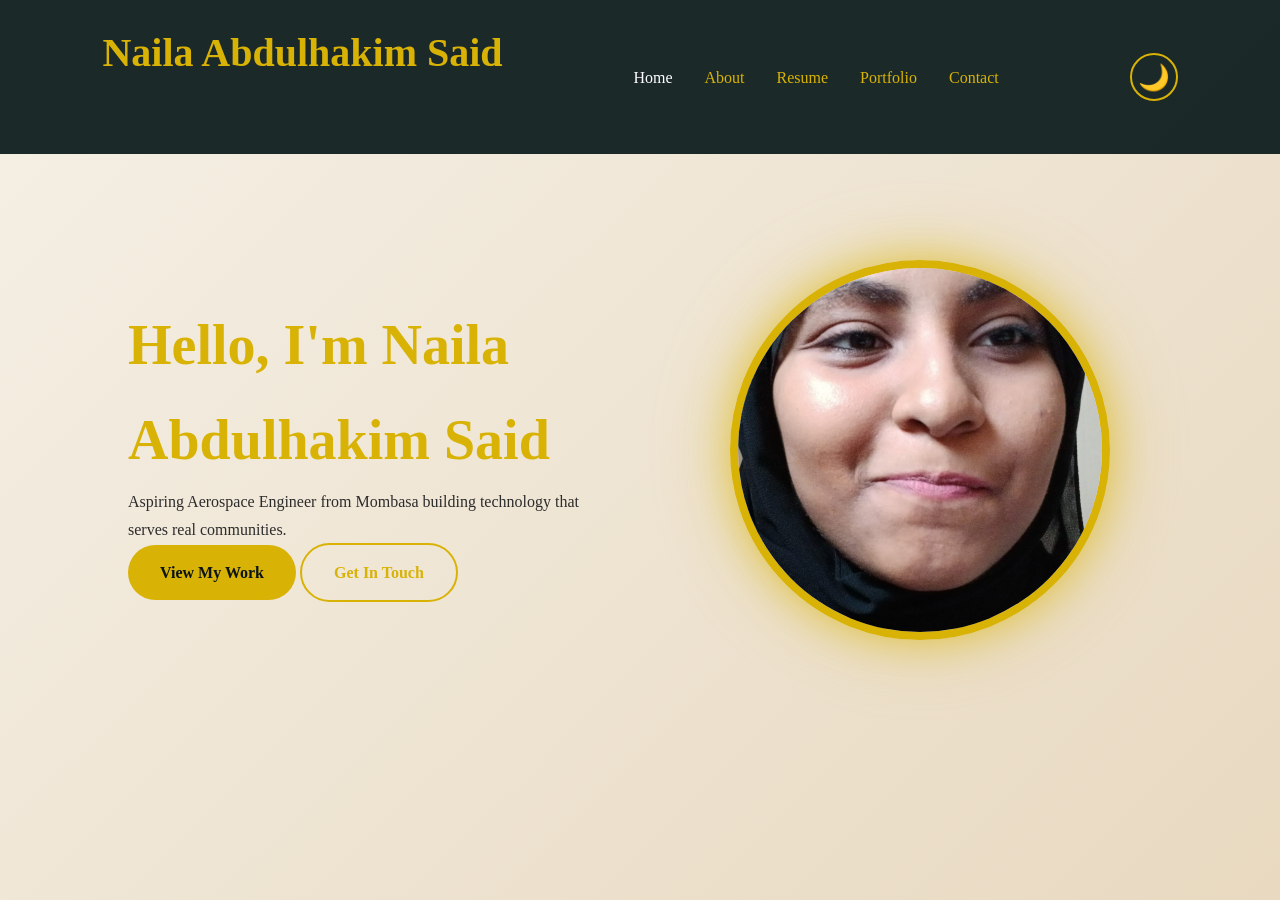
<file: index.html>
<!DOCTYPE html>
<html lang="en">
<head>
    <meta charset="UTF-8">
    <meta name="viewport" content="width=device-width, initial-scale=1.0">
    <title>Naila Abdulhakim Said</title>
    <link rel="stylesheet" href="style.css">
</head>
<body>

    <nav class="navbar">
        <h2>Naila Abdulhakim Said</h2>
        <ul class="nav-links">
            <li><a href="index.html" class="active">Home</a></li>
            <li><a href="about.html">About</a></li>
            <li><a href="resume.html">Resume</a></li>
            <li><a href="portfolio.html">Portfolio</a></li>
            <li><a href="contact.html">Contact</a></li>
        </ul>
        <button id="theme-toggle" class="theme-toggle">🌙</button>
    </nav>

    <section class="hero">
        <div class="hero-content">
            <h1>Hello, I'm Naila Abdulhakim Said</h1>
            <p>Aspiring Aerospace Engineer from Mombasa building technology that serves real communities.</p>
            <a href="portfolio.html" class="btn btn-primary">View My Work</a>
            <a href="contact.html" class="btn btn-secondary">Get In Touch</a>
        </div>

        
        <div class="hero-image">
            <img src="media/naila.jpg" alt="Naila Abdulhakim Said" class="profile-img">
        </div>
    </section>

    <script src="script.js"></script>
</body>
</html>
</file>
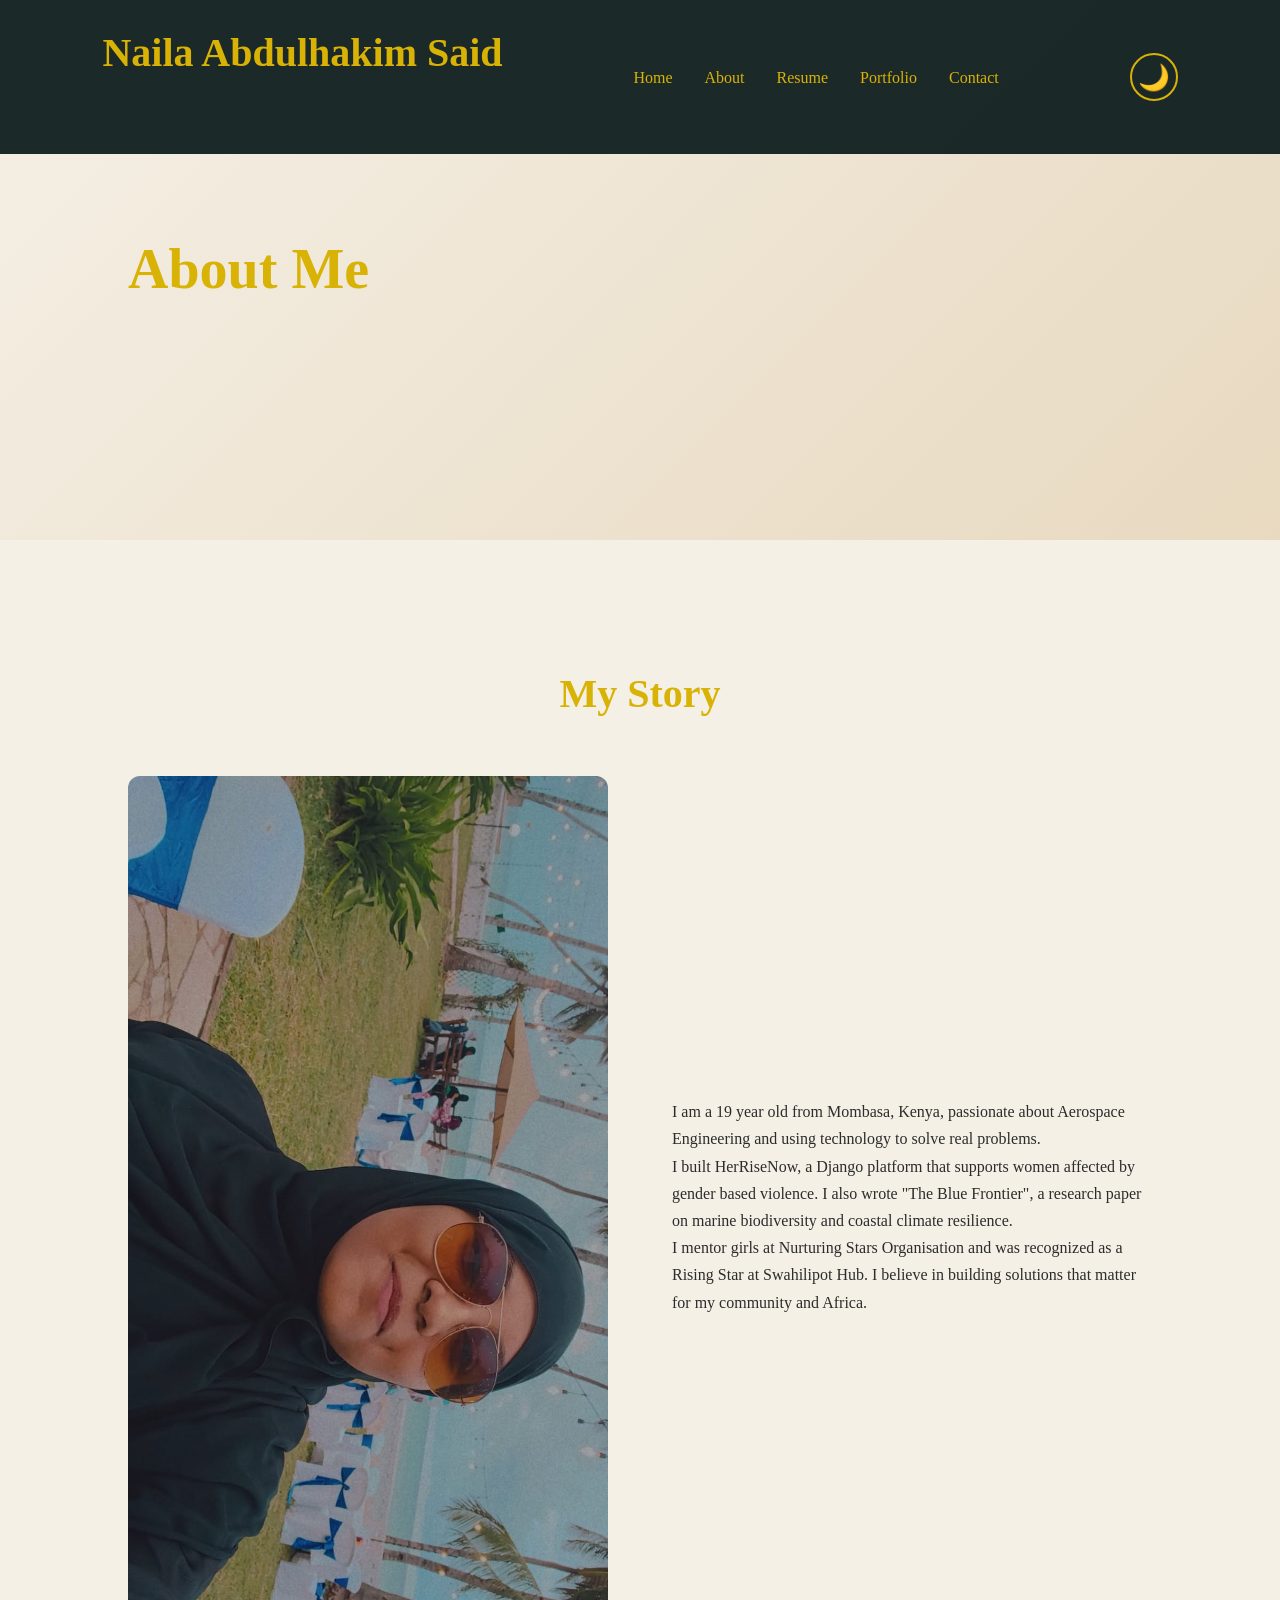
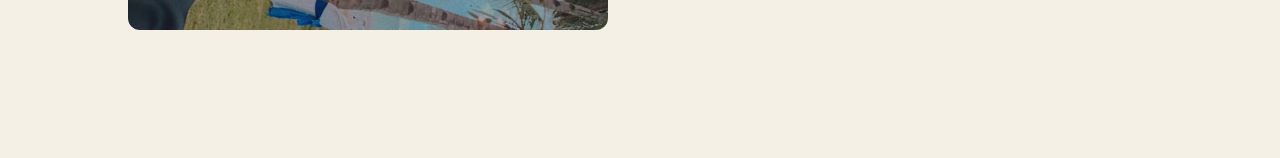
<file: about.html>
<!DOCTYPE html>
<html lang="en">
<head>
    <meta charset="UTF-8">
    <meta name="viewport" content="width=device-width, initial-scale=1.0">
    <title>About - Naila Abdulhakim Said</title>
    <link rel="stylesheet" href="style.css">
</head>
<body>

   <nav class="navbar">
    <h2>Naila Abdulhakim Said</h2>
    <ul class="nav-links">
        <li><a href="index.html">Home</a></li>
        <li><a href="about.html">About</a></li>
        <li><a href="resume.html">Resume</a></li>
        <li><a href="portfolio.html">Portfolio</a></li>
        <li><a href="contact.html">Contact</a></li>
    </ul>
    <button id="theme-toggle" class="theme-toggle">🌙</button>
</nav>

    <section class="hero" style="height: 60vh;">
        <div class="hero-content">
            <h1>About Me</h1>
        </div>
    </section>

    <section id="about">
        <h2>My Story</h2>
        <div class="about-grid">
            <div>
                <img src="media/naila-1.jpeg" alt="Naila Abdulhakim Said">
            </div>
            <div>
                <p>I am a 19 year old from Mombasa, Kenya, passionate about Aerospace Engineering and using technology to solve real problems.</p>
                <p>I built HerRiseNow, a Django platform that supports women affected by gender based violence. I also wrote "The Blue Frontier", a research paper on marine biodiversity and coastal climate resilience.</p>
                <p>I mentor girls at Nurturing Stars Organisation and was recognized as a Rising Star at Swahilipot Hub. I believe in building solutions that matter for my community and Africa.</p>
            </div>
        </div>
    </section>

    <script src="script.js"></script>
</body>
</html>
</file>
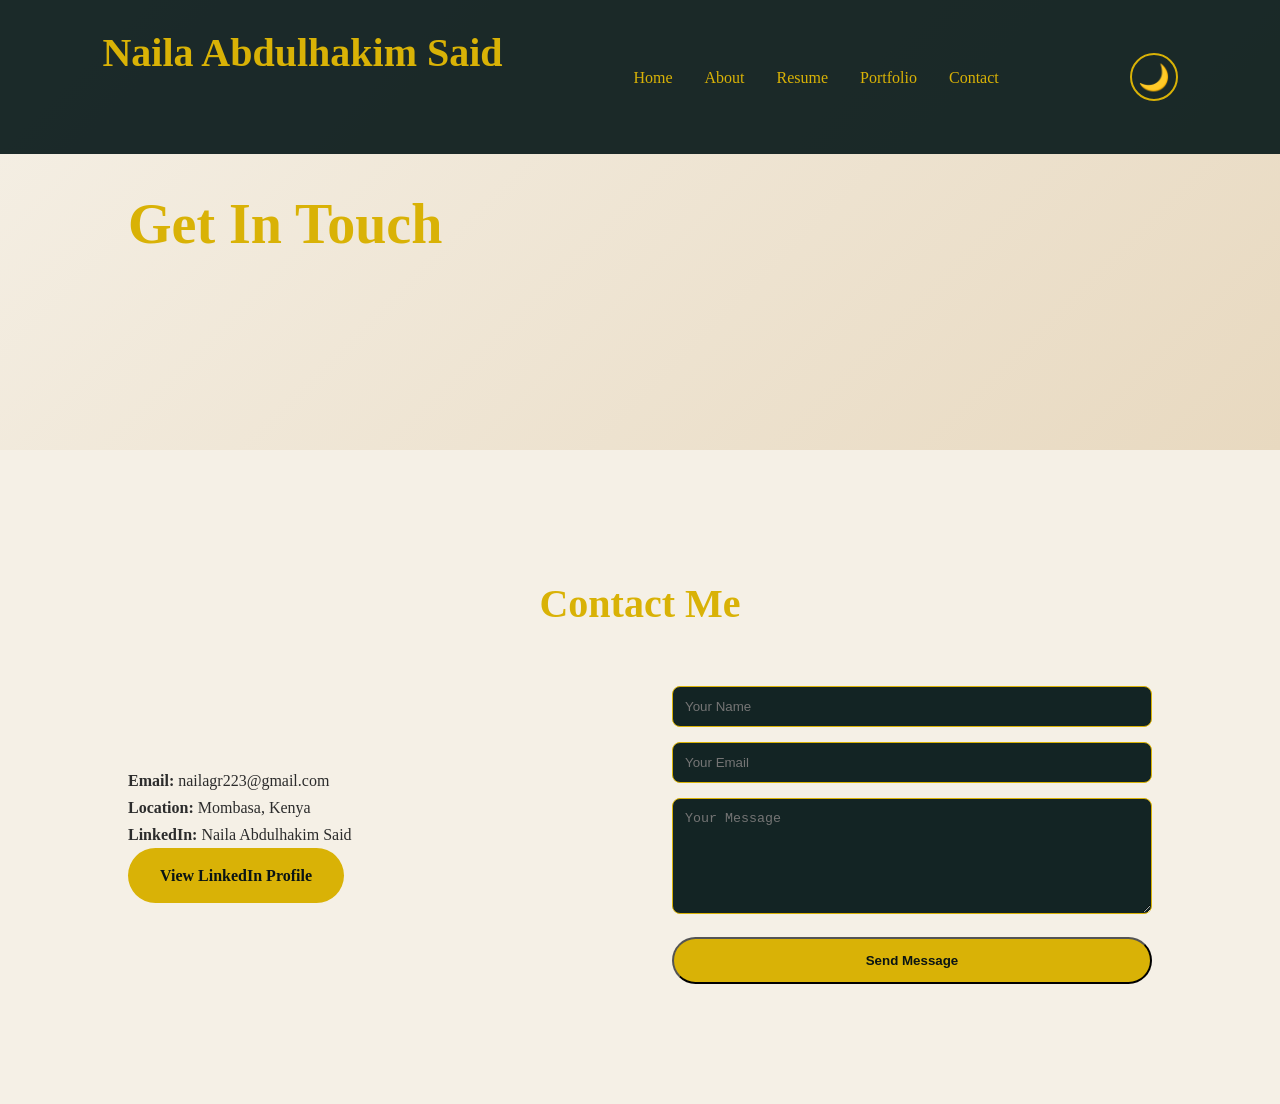
<file: contact.html>
<!DOCTYPE html>
<html lang="en">
<head>
    <meta charset="UTF-8">
    <meta name="viewport" content="width=device-width, initial-scale=1.0">
    <title>Contact - Naila Abdulhakim Said</title>
    <link rel="stylesheet" href="style.css">
</head>
<body>

    <nav class="navbar">
    <h2>Naila Abdulhakim Said</h2>
    <ul class="nav-links">
        <li><a href="index.html">Home</a></li>
        <li><a href="about.html">About</a></li>
        <li><a href="resume.html">Resume</a></li>
        <li><a href="portfolio.html">Portfolio</a></li>
        <li><a href="contact.html">Contact</a></li>
    </ul>
    <button id="theme-toggle" class="theme-toggle">🌙</button>
</nav>

    <section class="hero" style="height: 50vh;">
        <div class="hero-content">
            <h1>Get In Touch</h1>
        </div>
    </section>

    <section id="contact">
        <h2>Contact Me</h2>
        
        <div class="about-grid">
            <div>
                <p><strong>Email:</strong> nailagr223@gmail.com</p>
                <p><strong>Location:</strong> Mombasa, Kenya</p>
                <p><strong>LinkedIn:</strong> Naila Abdulhakim Said</p>
                <a href="https://www.linkedin.com/in/naila-abdulhakim-said-229319346/" target="_blank" class="btn btn-primary">View LinkedIn Profile</a>
            </div>
            
            <div>
                <form>
                    <input type="text" placeholder="Your Name" style="width:100%; padding:12px; margin-bottom:15px; background:#132424; border:1px solid #d9b206; color:white; border-radius:8px;">
                    <input type="email" placeholder="Your Email" style="width:100%; padding:12px; margin-bottom:15px; background:#132424; border:1px solid #d9b206; color:white; border-radius:8px;">
                    <textarea placeholder="Your Message" rows="6" style="width:100%; padding:12px; margin-bottom:15px; background:#132424; border:1px solid #d9b206; color:white; border-radius:8px;"></textarea>
                    <button type="submit" class="btn btn-primary" style="width:100%;">Send Message</button>
                </form>
            </div>
        </div>
    </section>

    <script src="script.js"></script>
</body>
</html>
</file>
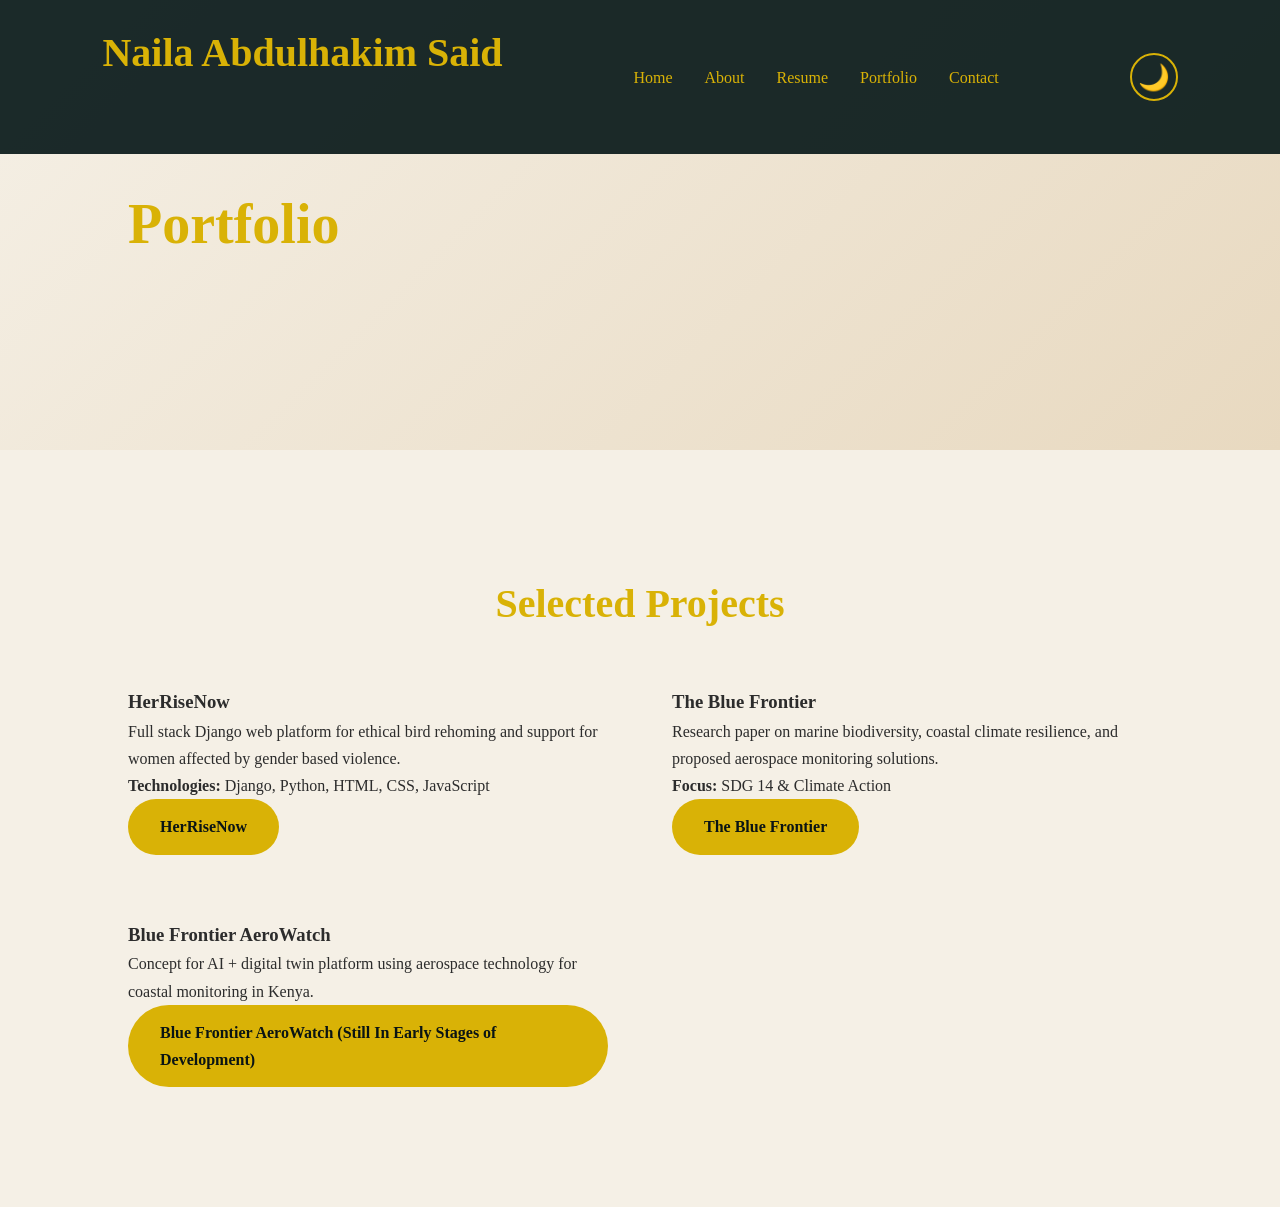
<file: portfolio.html>
<!DOCTYPE html>
<html lang="en">
<head>
    <meta charset="UTF-8">
    <meta name="viewport" content="width=device-width, initial-scale=1.0">
    <title>Portfolio - Naila Abdulhakim Said</title>
    <link rel="stylesheet" href="style.css">
</head>
<body>

    <nav class="navbar">
    <h2>Naila Abdulhakim Said</h2>
    <ul class="nav-links">
        <li><a href="index.html">Home</a></li>
        <li><a href="about.html">About</a></li>
        <li><a href="resume.html">Resume</a></li>
        <li><a href="portfolio.html">Portfolio</a></li>
        <li><a href="contact.html">Contact</a></li>
    </ul>
    <button id="theme-toggle" class="theme-toggle">🌙</button>
</nav>

    <section class="hero" style="height: 50vh;">
        <div class="hero-content">
            <h1>Portfolio</h1>
        </div>
    </section>

    <section id="portfolio">
        <h2>Selected Projects</h2>
        
        <div class="about-grid">
            <div>
                <h3>HerRiseNow</h3>
                <p>Full stack Django web platform for ethical bird rehoming and support for women affected by gender based violence.</p>
                <p><strong>Technologies:</strong> Django, Python, HTML, CSS, JavaScript</p>
                <a href="#" target="_self" class="btn btn-primary">HerRiseNow</a>
            </div>
            
            <div>
                <h3>The Blue Frontier</h3>
                <p>Research paper on marine biodiversity, coastal climate resilience, and proposed aerospace monitoring solutions.</p>
                <p><strong>Focus:</strong> SDG 14 & Climate Action</p>
                <a href="https://drive.google.com/drive/u/0/folders/1541N5m4srf8k4u95cxsJsGuJN1aSjoBi" target="_blank" class="btn btn-primary">The Blue Frontier</a>
            </div>
            
            <div>
                <h3>Blue Frontier AeroWatch</h3>
                <p>Concept for AI + digital twin platform using aerospace technology for coastal monitoring in Kenya.</p>
                <a href="#" target="_self" class="btn btn-primary">Blue Frontier AeroWatch (Still In Early Stages of Development)</a>
            </div>
        </div>
    </section>

    <script src="script.js"></script>
</body>
</html>
</file>
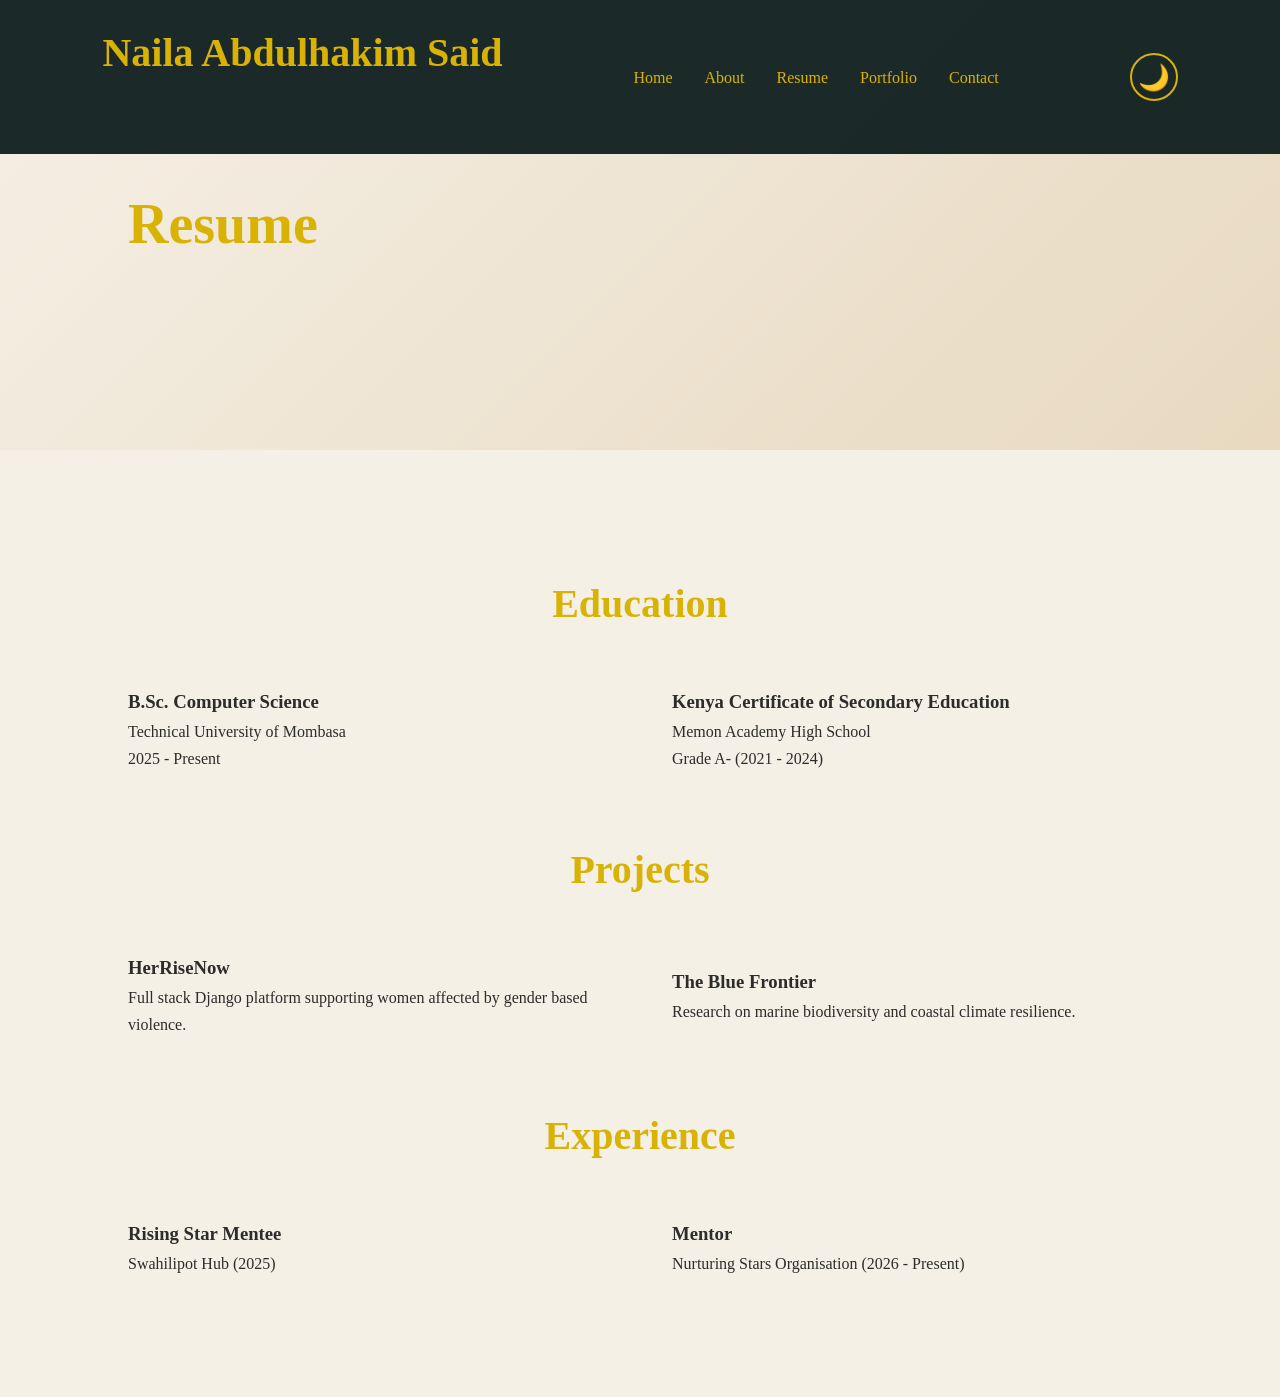
<file: resume.html>
<!DOCTYPE html>
<html lang="en">
<head>
    <meta charset="UTF-8">
    <meta name="viewport" content="width=device-width, initial-scale=1.0">
    <title>Resume - Naila Abdulhakim Said</title>
    <link rel="stylesheet" href="style.css">
</head>
<body>

   <nav class="navbar">
    <h2>Naila Abdulhakim Said</h2>
    <ul class="nav-links">
        <li><a href="index.html">Home</a></li>
        <li><a href="about.html">About</a></li>
        <li><a href="resume.html">Resume</a></li>
        <li><a href="portfolio.html">Portfolio</a></li>
        <li><a href="contact.html">Contact</a></li>
    </ul>
    <button id="theme-toggle" class="theme-toggle">🌙</button>
</nav>

    <section class="hero" style="height: 50vh;">
        <div class="hero-content">
            <h1>Resume</h1>
        </div>
    </section>

    <section id="resume">
        <h2>Education</h2>
        <div class="about-grid">
            <div>
                <h3>B.Sc. Computer Science</h3>
                <p>Technical University of Mombasa</p>
                <p>2025 - Present</p>
            </div>
            <div>
                <h3>Kenya Certificate of Secondary Education</h3>
                <p>Memon Academy High School</p>
                <p>Grade A- (2021 - 2024)</p>
            </div>
        </div>

        <h2 style="margin-top: 4rem;">Projects</h2>
        <div class="about-grid">
            <div>
                <h3>HerRiseNow</h3>
                <p>Full stack Django platform supporting women affected by gender based violence.</p>
            </div>
            <div>
                <h3>The Blue Frontier</h3>
                <p>Research on marine biodiversity and coastal climate resilience.</p>
            </div>
        </div>

        <h2 style="margin-top: 4rem;">Experience</h2>
        <div class="about-grid">
            <div>
                <h3>Rising Star Mentee</h3>
                <p>Swahilipot Hub (2025)</p>
            </div>
            <div>
                <h3>Mentor</h3>
                <p>Nurturing Stars Organisation (2026 - Present)</p>
            </div>
        </div>
    </section>

    <script src="script.js"></script>
</body>
</html>
</file>
<file: style.css>
/* Clean Portfolio Style - Naila */
:root {
    --green: #0f1f1f;
    --gold: #d9b206;
}

* { margin:0; padding:0; box-sizing:border-box; }

body {
    font-family: Georgia, serif;
    background: #f5f0e6;
    color: #2c2c2c;
    line-height: 1.7;
    transition: background 0.4s, color 0.4s;
}

.dark-mode {
    background: #0a1414;
    color: #c0d4d4;
}

.navbar {
    background: rgba(15, 31, 31, 0.95);
    position: fixed;
    width: 100%;
    top: 0;
    padding: 1.2rem 8%;
    display: flex;
    justify-content: space-between;
    align-items: center;
    z-index: 1000;
}

.nav-links {
    list-style: none;
    display: flex;
    gap: 2rem;
}

.nav-links a {
    color: #d9b206;
    text-decoration: none;
    font-weight: 500;
}

.nav-links a:hover, .nav-links a.active {
    color: white;
}

.theme-toggle {
    background: none;
    border: 2px solid #d9b206;
    color: #d9b206;
    width: 48px;
    height: 48px;
    border-radius: 50%;
    font-size: 1.6rem;
    cursor: pointer;
    display: flex;
    align-items: center;
    justify-content: center;
}

.hero {
    height: 100vh;
    display: flex;
    align-items: center;
    padding: 0 10%;
    background: linear-gradient(135deg, #f5f0e6, #e8d9c0);
}

.dark-mode .hero {
    background: linear-gradient(135deg, #0a1414, #1a2e2e);
}

.hero h1 {
    font-size: 3.5rem;
    color: #d9b206;
}

section {
    padding: 120px 10%;
}

h2 {
    text-align: center;
    color: #d9b206;
    margin-bottom: 3rem;
    font-size: 2.5rem;
}

.about-grid {
    display: grid;
    grid-template-columns: 1fr 1fr;
    gap: 4rem;
    align-items: center;
}

img {
    max-width: 100%;
    border-radius: 12px;
}

.btn {
    padding: 14px 32px;
    border-radius: 50px;
    text-decoration: none;
    font-weight: bold;
    display: inline-block;
}

.btn-primary { background: #d9b206; color: #0a1414; }
.btn-secondary { border: 2px solid #d9b206; color: #d9b206; }

/* Responsive */
@media (max-width: 768px) {
    .nav-links { gap: 1rem; }
    .hero h1 { font-size: 2.6rem; }
    .about-grid { grid-template-columns: 1fr; }
}
.hero {
    height: 100vh;
    display: flex;
    align-items: center;
    padding: 0 10%;
    background: linear-gradient(135deg, #f5f0e6, #e8d9c0);
    gap: 6rem;
}

.dark-mode .hero {
    background: linear-gradient(135deg, #0a1414, #1a2e2e);
}

.hero-content {
    flex: 1;
    max-width: 550px;
}

.hero-image {
    flex: 1;
    display: flex;
    justify-content: center;
}

.profile-img {
    width: 380px;
    height: 380px;
    object-fit: cover;
    border-radius: 50%;
    border: 8px solid #d9b206;
    box-shadow: 
        0 0 40px rgba(217, 178, 6, 0.6),
        0 0 80px rgba(217, 178, 6, 0.3);
    transition: transform 0.5s ease;
}

.profile-img:hover {
    transform: scale(1.08);
}

/* Responsive */
@media (max-width: 992px) {
    .hero {
        flex-direction: column;
        text-align: center;
        gap: 4rem;
        height: auto;
        padding-top: 140px;
        padding-bottom: 80px;
    }
    .profile-img {
        width: 280px;
        height: 280px;
    }
}
</file>
